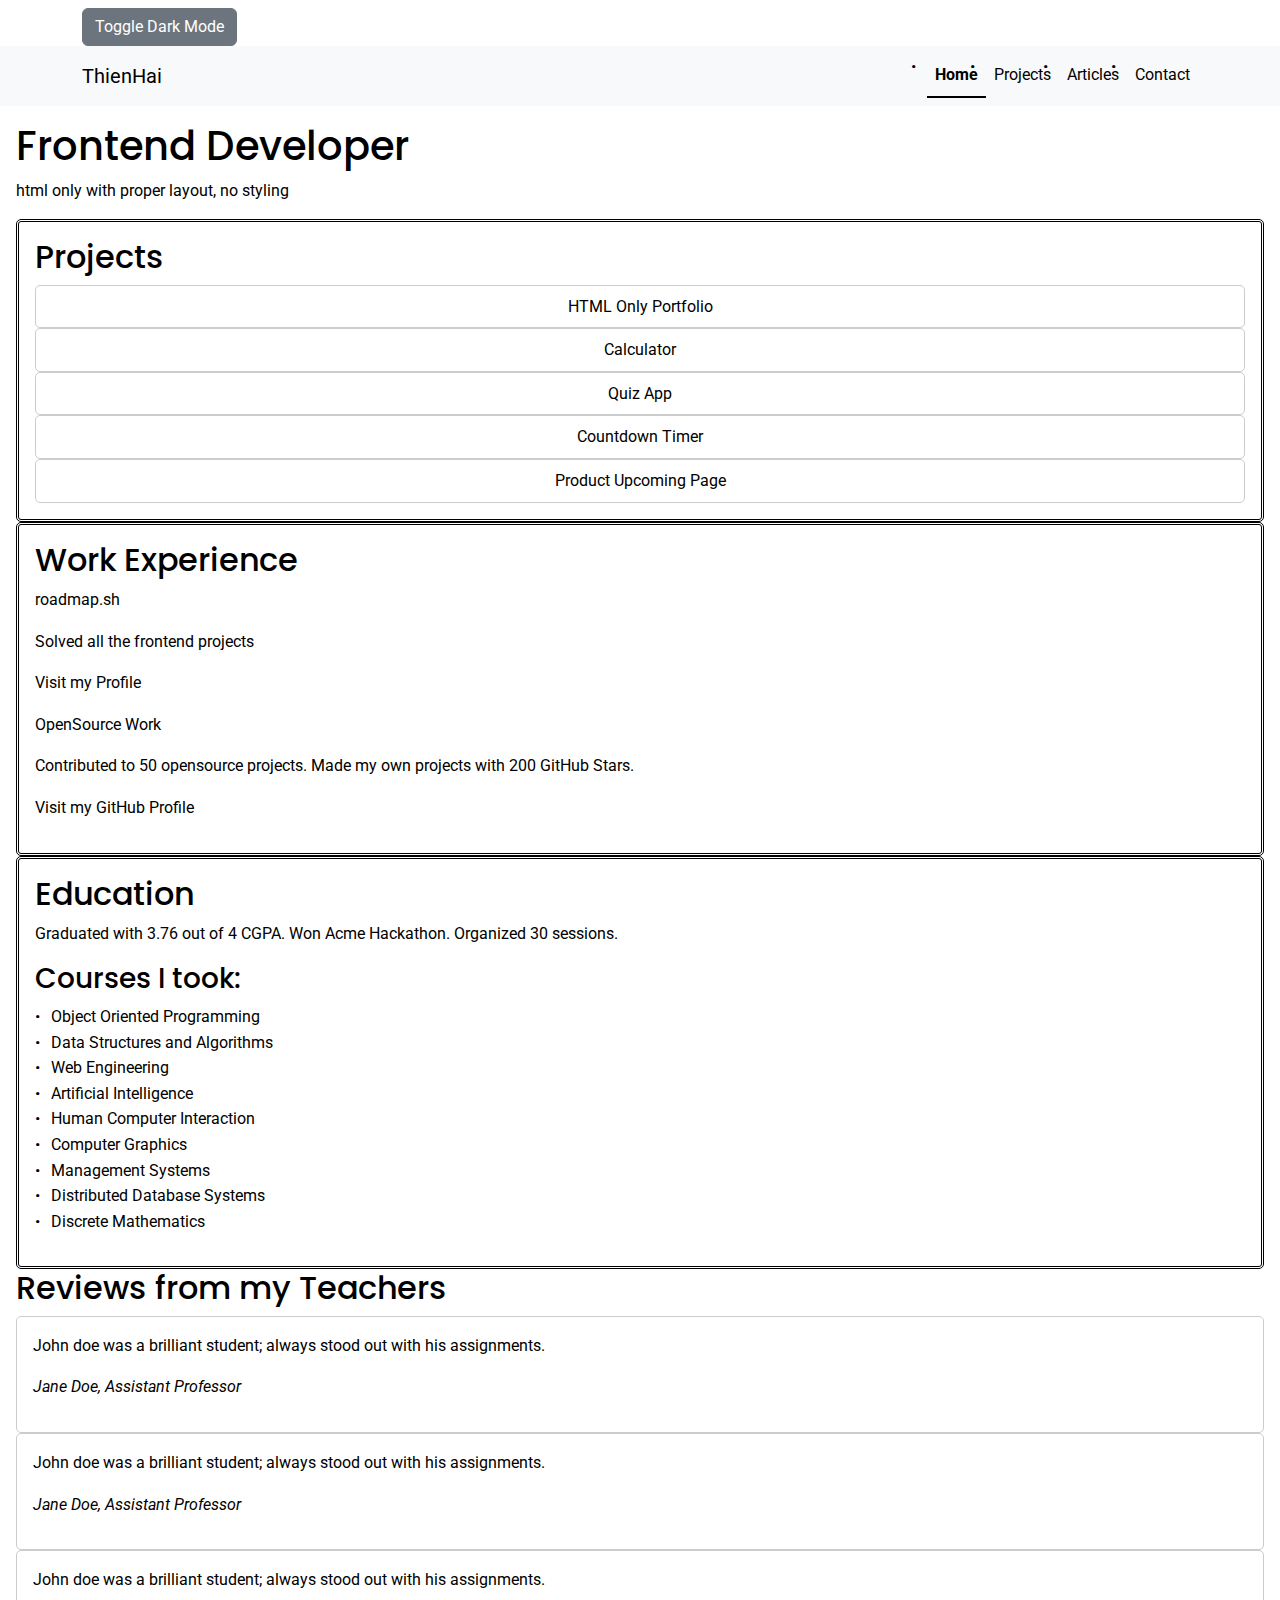
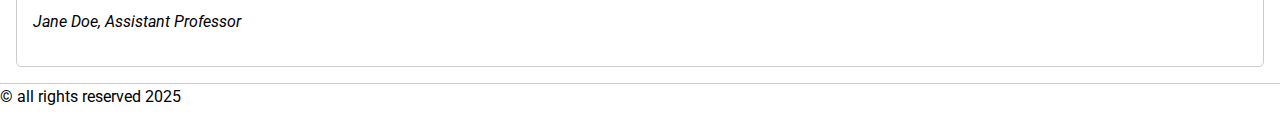
<file: index.html>
<!DOCTYPE html>
<html lang="en">
<head>
    <meta charset="UTF-8">
    <meta name="viewport" content="width=device-width, initial-scale=1.0">
    <title>Frontend Developer Portfolio</title>
    <!-- Bootstrap CSS (for navigation bar) -->
    <link href="https://cdn.jsdelivr.net/npm/bootstrap@5.3.3/dist/css/bootstrap.min.css" rel="stylesheet">
    <!-- Google Fonts -->
    <link rel="preconnect" href="https://fonts.googleapis.com">
    <link rel="preconnect" href="https://fonts.gstatic.com" crossorigin>
    <link href="https://fonts.googleapis.com/css2?family=Poppins:wght@400;600&family=Roboto:wght@400;500&display=swap" rel="stylesheet">
    <!-- Custom CSS -->
    <link rel="stylesheet" href="style.css">
</head>
<body>
    <header>
        <!-- Dark Mode Toggle -->
        <div class="dark-mode-toggle container mt-2">
            <button id="darkModeToggle" class="btn btn-secondary">Toggle Dark Mode</button>
        </div>
        <!-- Bootstrap Navigation Bar -->
        <nav class="navbar navbar-expand-lg navbar-light bg-light">
            <div class="container">
                <a class="navbar-brand" href="index.html">ThienHai</a>
                <button class="navbar-toggler" type="button" data-bs-toggle="collapse" data-bs-target="#navbarNav" aria-controls="navbarNav" aria-expanded="false" aria-label="Toggle navigation">
                    <span class="navbar-toggler-icon"></span>
                </button>
                <div class="collapse navbar-collapse" id="navbarNav">
                    <ul class="navbar-nav ms-auto">
                        <li class="nav-item">
                            <a class="nav-link active" href="index.html">Home</a>
                        </li>
                        <li class="nav-item">
                            <a class="nav-link" href="projects.html">Projects</a>
                        </li>
                        <li class="nav-item">
                            <a class="nav-link" href="articles.html">Articles</a>
                        </li>
                        <li class="nav-item">
                            <a class="nav-link" href="contact.html">Contact</a>
                        </li>
                    </ul>
                </div>
            </div>
        </nav>
    </header>

    <main>
        <section class="intro">
            <h1>Frontend Developer</h1>
            <p>html only with proper layout, no styling</p>
        </section>

        <section class="projects">
            <h2>Projects</h2>
            <div class="project-list">
                <div class="project-item">HTML Only Portfolio</div>
                <div class="project-item">Calculator</div>
                <div class="project-item">Quiz App</div>
                <div class="project-item">Countdown Timer</div>
                <div class="project-item">Product Upcoming Page</div>
            </div>
        </section>

        <section class="work-experience">
            <h2>Work Experience</h2>
            <p>roadmap.sh</p>
            <p>Solved all the frontend projects</p>
            <p>Visit my Profile</p>
            <p>OpenSource Work</p>
            <p>Contributed to 50 opensource projects. Made my own projects with 200 GitHub Stars.</p>
            <p>Visit my GitHub Profile</p>
        </section>

        <section class="education">
            <h2>Education</h2>
            <p>Graduated with 3.76 out of 4 CGPA. Won Acme Hackathon. Organized 30 sessions.</p>
            <h3>Courses I took:</h3>
            <ul>
                <li>Object Oriented Programming</li>
                <li>Data Structures and Algorithms</li>
                <li>Web Engineering</li>
                <li>Artificial Intelligence</li>
                <li>Human Computer Interaction</li>
                <li>Computer Graphics</li>
                <li>Management Systems</li>
                <li>Distributed Database Systems</li>
                <li>Discrete Mathematics</li>
            </ul>
        </section>

        <section class="reviews">
            <h2>Reviews from my Teachers</h2>
            <div class="review-cards">
                <div class="review">
                    <p>John doe was a brilliant student; always stood out with his assignments.</p>
                    <p class="author">Jane Doe, Assistant Professor</p>
                </div>
                <div class="review">
                    <p>John doe was a brilliant student; always stood out with his assignments.</p>
                    <p class="author">Jane Doe, Assistant Professor</p>
                </div>
                <div class="review">
                    <p>John doe was a brilliant student; always stood out with his assignments.</p>
                    <p class="author">Jane Doe, Assistant Professor</p>
                </div>
            </div>
        </section>
    </main>

    <footer>
        <p>© all rights reserved 2025</p>
    </footer>

    <!-- Bootstrap JS and Popper.js -->
    <script src="https://cdn.jsdelivr.net/npm/@popperjs/core@2.11.8/dist/umd/popper.min.js"></script>
    <script src="https://cdn.jsdelivr.net/npm/bootstrap@5.3.3/dist/js/bootstrap.min.js"></script>
    <!-- Dark Mode Script -->
    <script>
        const toggleButton = document.getElementById('darkModeToggle');
        const body = document.body;
        toggleButton.addEventListener('click', () => {
            body.classList.toggle('dark-mode');
            localStorage.setItem('theme', body.classList.contains('dark-mode') ? 'dark' : 'light');
        });
        // Load saved theme
        if (localStorage.getItem('theme') === 'dark') {
            body.classList.add('dark-mode');
        }
    </script>
</body>
</html>
</file>
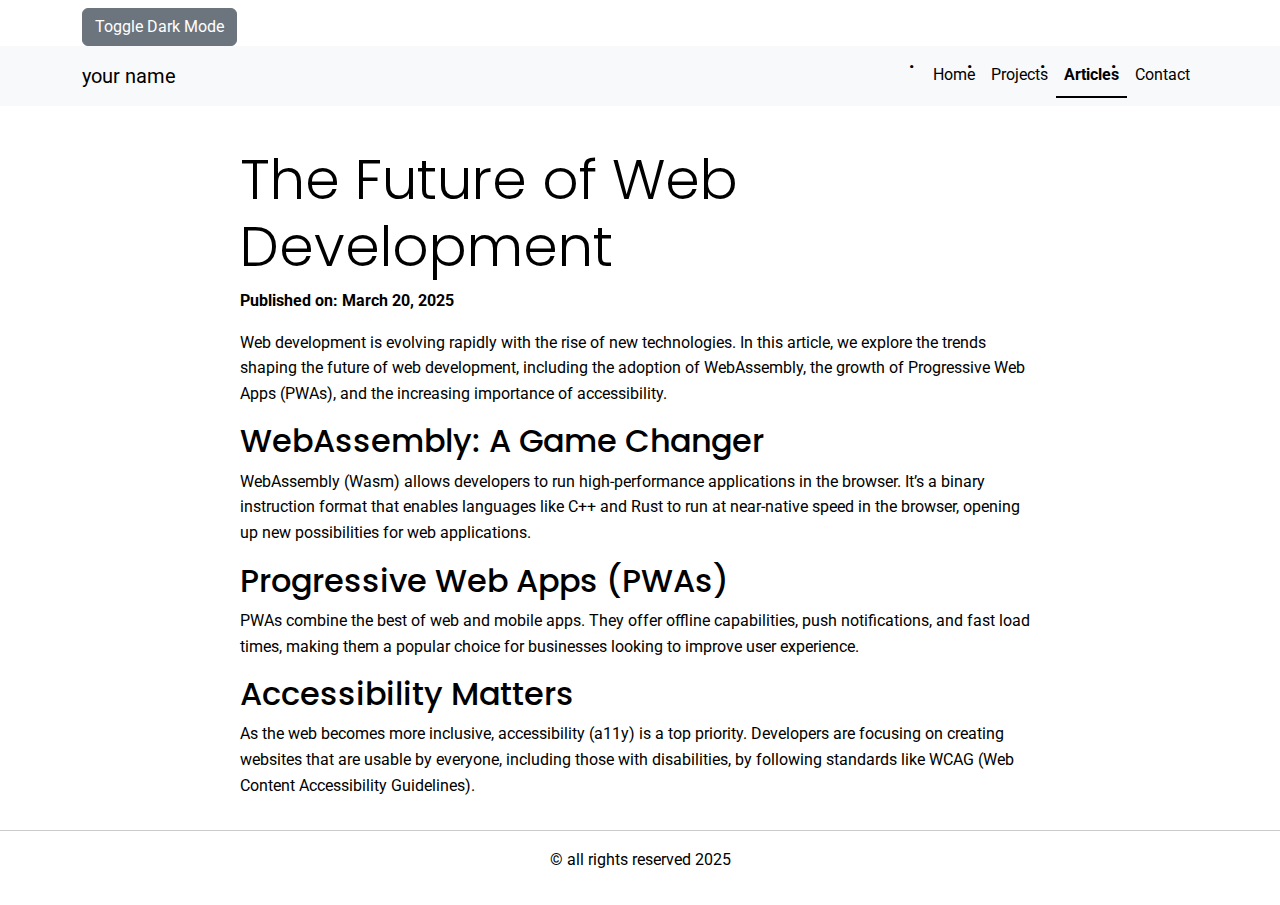
<file: articles.html>
<!DOCTYPE html>
<html lang="en">
<head>
    <meta charset="UTF-8">
    <meta name="viewport" content="width=device-width, initial-scale=1.0">
    <title>Articles - Frontend Developer Portfolio</title>
    <link href="https://cdn.jsdelivr.net/npm/bootstrap@5.3.3/dist/css/bootstrap.min.css" rel="stylesheet">
    <link rel="preconnect" href="https://fonts.googleapis.com">
    <link rel="preconnect" href="https://fonts.gstatic.com" crossorigin>
    <link href="https://fonts.googleapis.com/css2?family=Poppins:wght@400;600&family=Roboto:wght@400;500&display=swap" rel="stylesheet">
    <link rel="stylesheet" href="style.css">
</head>
<body>
    <header>
        <div class="dark-mode-toggle container mt-2">
            <button id="darkModeToggle" class="btn btn-secondary">Toggle Dark Mode</button>
        </div>
        <nav class="navbar navbar-expand-lg navbar-light bg-light">
            <div class="container">
                <a class="navbar-brand" href="index.html">your name</a>
                <button class="navbar-toggler" type="button" data-bs-toggle="collapse" data-bs-target="#navbarNav" aria-controls="navbarNav" aria-expanded="false" aria-label="Toggle navigation">
                    <span class="navbar-toggler-icon"></span>
                </button>
                <div class="collapse navbar-collapse" id="navbarNav">
                    <ul class="navbar-nav ms-auto">
                        <li class="nav-item">
                            <a class="nav-link" href="index.html">Home</a>
                        </li>
                        <li class="nav-item">
                            <a class="nav-link" href="projects.html">Projects</a>
                        </li>
                        <li class="nav-item">
                            <a class="nav-link active" href="articles.html">Articles</a>
                        </li>
                        <li class="nav-item">
                            <a class="nav-link" href="contact.html">Contact</a>
                        </li>
                    </ul>
                </div>
            </div>
        </nav>
    </header>

    <main class="container mt-4">
        <section class="article">
            <h1 class="display-4">The Future of Web Development</h1>
            <p><strong>Published on: March 20, 2025</strong></p>
            <p>
                Web development is evolving rapidly with the rise of new technologies. In this article, we explore the trends shaping the future of web development, including the adoption of WebAssembly, the growth of Progressive Web Apps (PWAs), and the increasing importance of accessibility.
            </p>
            <h2>WebAssembly: A Game Changer</h2>
            <p>
                WebAssembly (Wasm) allows developers to run high-performance applications in the browser. It’s a binary instruction format that enables languages like C++ and Rust to run at near-native speed in the browser, opening up new possibilities for web applications.
            </p>
            <h2>Progressive Web Apps (PWAs)</h2>
            <p>
                PWAs combine the best of web and mobile apps. They offer offline capabilities, push notifications, and fast load times, making them a popular choice for businesses looking to improve user experience.
            </p>
            <h2>Accessibility Matters</h2>
            <p>
                As the web becomes more inclusive, accessibility (a11y) is a top priority. Developers are focusing on creating websites that are usable by everyone, including those with disabilities, by following standards like WCAG (Web Content Accessibility Guidelines).
            </p>
        </section>
    </main>

    <footer class="text-center py-3">
        <p>© all rights reserved 2025</p>
    </footer>

    <script src="https://cdn.jsdelivr.net/npm/@popperjs/core@2.11.8/dist/umd/popper.min.js"></script>
    <script src="https://cdn.jsdelivr.net/npm/bootstrap@5.3.3/dist/js/bootstrap.min.js"></script>
    <script>
        const toggleButton = document.getElementById('darkModeToggle');
        const body = document.body;
        toggleButton.addEventListener('click', () => {
            body.classList.toggle('dark-mode');
            localStorage.setItem('theme', body.classList.contains('dark-mode') ? 'dark' : 'light');
        });
        if (localStorage.getItem('theme') === 'dark') {
            body.classList.add('dark-mode');
        }
    </script>
</body>
</html>
</file>
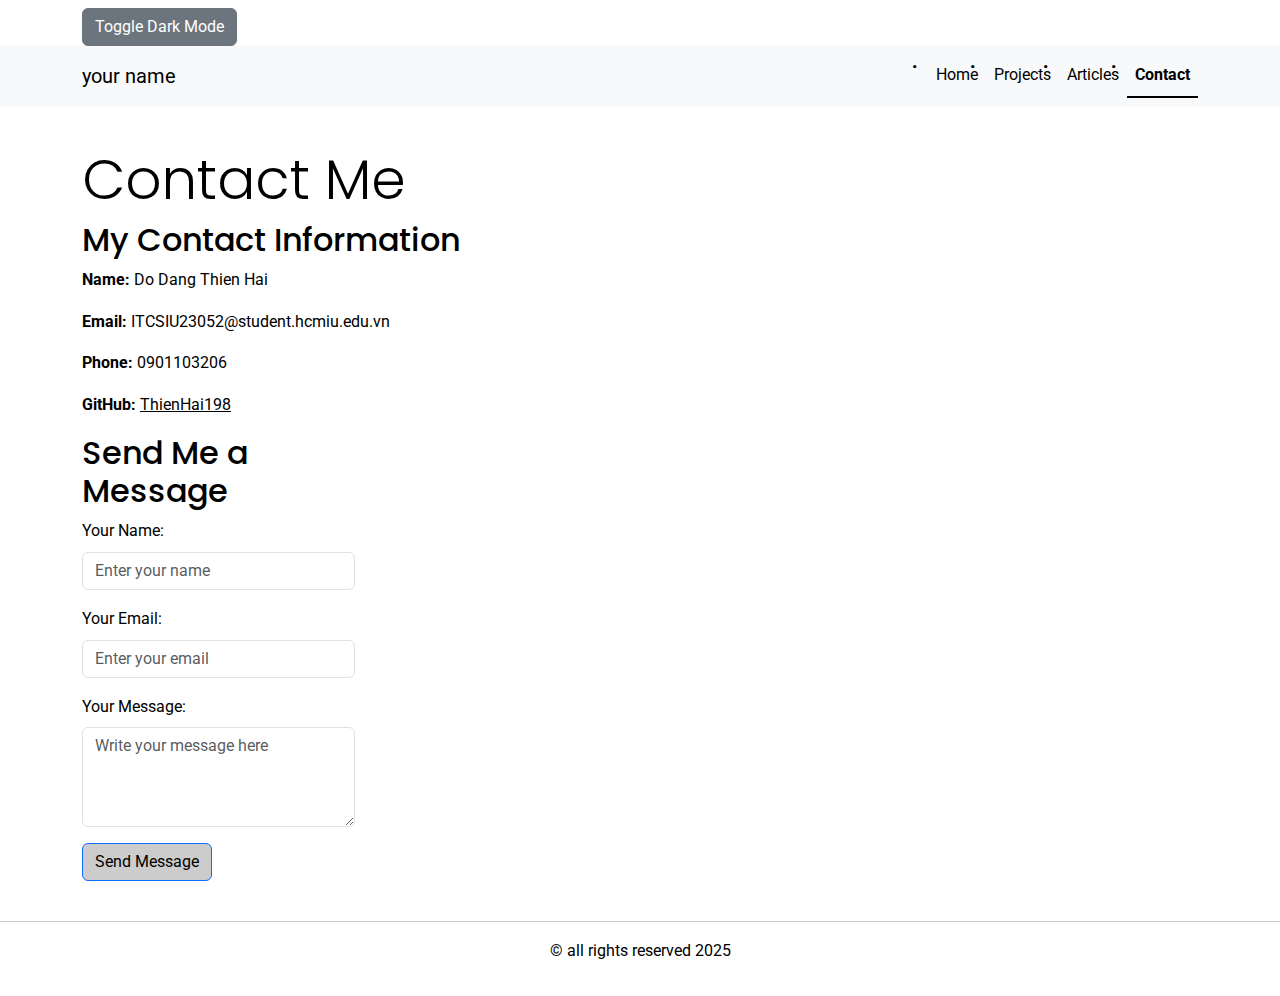
<file: contact.html>
<!DOCTYPE html>
<html lang="en">
<head>
    <meta charset="UTF-8">
    <meta name="viewport" content="width=device-width, initial-scale=1.0">
    <title>Contact - Frontend Developer Portfolio</title>
    <link href="https://cdn.jsdelivr.net/npm/bootstrap@5.3.3/dist/css/bootstrap.min.css" rel="stylesheet">
    <link rel="preconnect" href="https://fonts.googleapis.com">
    <link rel="preconnect" href="https://fonts.gstatic.com" crossorigin>
    <link href="https://fonts.googleapis.com/css2?family=Poppins:wght@400;600&family=Roboto:wght@400;500&display=swap" rel="stylesheet">
    <link rel="stylesheet" href="style.css">
</head>
<body>
    <header>
        <div class="dark-mode-toggle container mt-2">
            <button id="darkModeToggle" class="btn btn-secondary">Toggle Dark Mode</button>
        </div>
        <nav class="navbar navbar-expand-lg navbar-light bg-light">
            <div class="container">
                <a class="navbar-brand" href="index.html">your name</a>
                <button class="navbar-toggler" type="button" data-bs-toggle="collapse" data-bs-target="#navbarNav" aria-controls="navbarNav" aria-expanded="false" aria-label="Toggle navigation">
                    <span class="navbar-toggler-icon"></span>
                </button>
                <div class="collapse navbar-collapse" id="navbarNav">
                    <ul class="navbar-nav ms-auto">
                        <li class="nav-item">
                            <a class="nav-link" href="index.html">Home</a>
                        </li>
                        <li class="nav-item">
                            <a class="nav-link" href="projects.html">Projects</a>
                        </li>
                        <li class="nav-item">
                            <a class="nav-link" href="articles.html">Articles</a>
                        </li>
                        <li class="nav-item">
                            <a class="nav-link active" href="contact.html">Contact</a>
                        </li>
                    </ul>
                </div>
            </div>
        </nav>
    </header>

    <main class="container mt-4">
        <section class="contact">
            <h1 class="display-4">Contact Me</h1>
            <div class="row">
                <div class="contact-info col-md-6 mb-4">
                    <h2>My Contact Information</h2>
                    <p><strong>Name:</strong> Do Dang Thien Hai</p>
                    <p><strong>Email:</strong> ITCSIU23052@student.hcmiu.edu.vn</p>
                    <p><strong>Phone:</strong> 0901103206</p>
                    <p><strong>GitHub:</strong> <a href="https://github.com/ThienHai198">ThienHai198</a></p>
            
                <div class="contact-form col-md-6">
                    <h2>Send Me a Message</h2>
                    <form>
                        <div class="mb-3">
                            <label for="name" class="form-label">Your Name:</label>
                            <input type="text" class="form-control" id="name" name="name" placeholder="Enter your name" required>
                        </div>
                        <div class="mb-3">
                            <label for="email" class="form-label">Your Email:</label>
                            <input type="email" class="form-control" id="email" name="email" placeholder="Enter your email" required>
                        </div>
                        <div class="mb-3">
                            <label for="message" class="form-label">Your Message:</label>
                            <textarea class="form-control" id="message" name="message" placeholder="Write your message here" required></textarea>
                        </div>
                        <button type="submit" class="btn btn-primary">Send Message</button>
                    </form>
                </div>
            </div>
        </section>
    </main>

    <footer class="text-center py-3">
        <p>© all rights reserved 2025</p>
    </footer>

    <script src="https://cdn.jsdelivr.net/npm/@popperjs/core@2.11.8/dist/umd/popper.min.js"></script>
    <script src="https://cdn.jsdelivr.net/npm/bootstrap@5.3.3/dist/js/bootstrap.min.js"></script>
    <script>
        const toggleButton = document.getElementById('darkModeToggle');
        const body = document.body;
        toggleButton.addEventListener('click', () => {
            body.classList.toggle('dark-mode');
            localStorage.setItem('theme', body.classList.contains('dark-mode') ? 'dark' : 'light');
        });
        if (localStorage.getItem('theme') === 'dark') {
            body.classList.add('dark-mode');
        }
    </script>
</body>
</html>
</file>
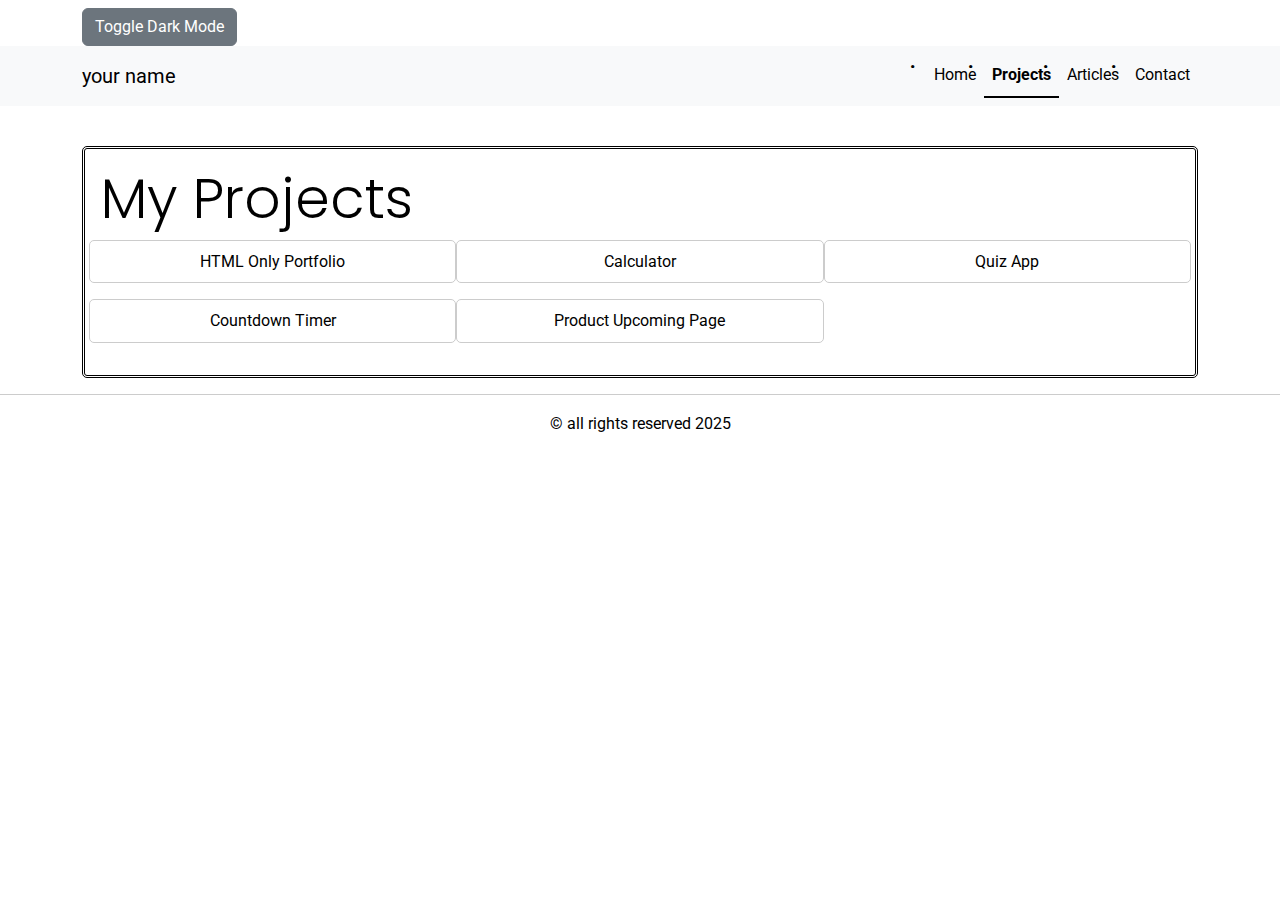
<file: projects.html>
<!DOCTYPE html>
<html lang="en">
<head>
    <meta charset="UTF-8">
    <meta name="viewport" content="width=device-width, initial-scale=1.0">
    <title>Projects - Frontend Developer Portfolio</title>
    <link href="https://cdn.jsdelivr.net/npm/bootstrap@5.3.3/dist/css/bootstrap.min.css" rel="stylesheet">
    <link rel="preconnect" href="https://fonts.googleapis.com">
    <link rel="preconnect" href="https://fonts.gstatic.com" crossorigin>
    <link href="https://fonts.googleapis.com/css2?family=Poppins:wght@400;600&family=Roboto:wght@400;500&display=swap" rel="stylesheet">
    <link rel="stylesheet" href="style.css">
</head>
<body>
    <header>
        <div class="dark-mode-toggle container mt-2">
            <button id="darkModeToggle" class="btn btn-secondary">Toggle Dark Mode</button>
        </div>
        <nav class="navbar navbar-expand-lg navbar-light bg-light">
            <div class="container">
                <a class="navbar-brand" href="index.html">your name</a>
                <button class="navbar-toggler" type="button" data-bs-toggle="collapse" data-bs-target="#navbarNav" aria-controls="navbarNav" aria-expanded="false" aria-label="Toggle navigation">
                    <span class="navbar-toggler-icon"></span>
                </button>
                <div class="collapse navbar-collapse" id="navbarNav">
                    <ul class="navbar-nav ms-auto">
                        <li class="nav-item">
                            <a class="nav-link" href="index.html">Home</a>
                        </li>
                        <li class="nav-item">
                            <a class="nav-link active" href="projects.html">Projects</a>
                        </li>
                        <li class="nav-item">
                            <a class="nav-link" href="articles.html">Articles</a>
                        </li>
                        <li class="nav-item">
                            <a class="nav-link" href="contact.html">Contact</a>
                        </li>
                    </ul>
                </div>
            </div>
        </nav>
    </header>

    <main class="container mt-4">
        <section class="projects">
            <h1 class="display-4">My Projects</h1>
            <div class="project-list row">
                <div class="project-item col-md-4 mb-3">HTML Only Portfolio</div>
                <div class="project-item col-md-4 mb-3">Calculator</div>
                <div class="project-item col-md-4 mb-3">Quiz App</div>
                <div class="project-item col-md-4 mb-3">Countdown Timer</div>
                <div class="project-item col-md-4 mb-3">Product Upcoming Page</div>
            </div>
        </section>
    </main>

    <footer class="text-center py-3">
        <p>© all rights reserved 2025</p>
    </footer>

    <script src="https://cdn.jsdelivr.net/npm/@popperjs/core@2.11.8/dist/umd/popper.min.js"></script>
    <script src="https://cdn.jsdelivr.net/npm/bootstrap@5.3.3/dist/js/bootstrap.min.js"></script>
    <script>
        const toggleButton = document.getElementById('darkModeToggle');
        const body = document.body;
        toggleButton.addEventListener('click', () => {
            body.classList.toggle('dark-mode');
            localStorage.setItem('theme', body.classList.contains('dark-mode') ? 'dark' : 'light');
        });
        if (localStorage.getItem('theme') === 'dark') {
            body.classList.add('dark-mode');
        }
    </script>
</body>
</html>
</file>
<file: style.css>
/* CSS Variables for Light and Dark Mode */
:root {
    --background-color: #fff;
    --text-color: #000;
    --border-color: #ccc;
    --section-border-color: #000;
    --button-bg: #ccc;
    --button-text: #000;
    --nav-bg: #f8f9fa; /* Bootstrap's bg-light */
    --nav-text: #000;
}

body.dark-mode {
    --background-color: #333;
    --text-color: #fff;
    --border-color: #666;
    --section-border-color: #fff;
    --button-bg: #555;
    --button-text: #fff;
    --nav-bg: #444;
    --nav-text: #fff;
}

/* Apply CSS Variables */
body {
    background-color: var(--background-color);
    color: var(--text-color);
    font-family: 'Roboto', sans-serif;
    line-height: 1.6;
    transition: all 0.3s ease;
}

h1, h2, h3 {
    font-family: 'Poppins', sans-serif;
}

a {
    color: var(--text-color);
}

/* Navigation Bar */
.navbar {
    background-color: var(--nav-bg) !important;
}

.navbar-brand, .nav-link {
    color: var(--nav-text) !important;
}

.nav-link.active {
    font-weight: bold;
    border-bottom: 2px solid var(--text-color);
}

/* Main content */
main {
    padding: 1rem;
}

/* Double-line border for Projects, Work Experience, and Education */
.projects, .work-experience, .education {
    border: 3px double var(--section-border-color);
    padding: 1rem;
    border-radius: 5px;
}

/* Projects section: Individual boxes for each project */
.project-item {
    border: 1px solid var(--border-color);
    padding: 0.5rem;
    text-align: center;
    border-radius: 5px;
}

/* Article section */
.article {
    max-width: 800px;
    margin: 0 auto;
}

/* Contact section */
.contact-form textarea {
    resize: vertical;
    min-height: 100px;
}

.contact-form button {
    background-color: var(--button-bg);
    color: var(--button-text);
}

/* Reviews section */
.review {
    border: 1px solid var(--border-color);
    padding: 1rem;
    border-radius: 5px;
}

.author {
    font-style: italic;
    margin-top: 0.5rem;
}

/* Footer */
footer {
    border-top: 1px solid var(--border-color);
}

/* Custom list styling */
ul {
    list-style: none;
    padding-left: 1rem;
}

ul li {
    position: relative;
}

ul li::before {
    content: "•";
    position: absolute;
    left: -1rem;
    color: var(--text-color);
}

/* Desktop layout with media query */
@media (min-width: 768px) {
    /* Home page layout */
    .intro, .projects, .work-experience, .education, .reviews {
        display: block;
    }

    .intro {
        flex: 1 0 100%;
        text-align: left;
    }

    .projects, .work-experience, .education {
        flex: 1 0 30%;
    }

    .projects {
        order: 1;
    }

    .work-experience {
        order: 2;
    }

    .education {
        order: 3;
    }

    .reviews {
        flex: 1 0 100%;
        order: 4;
    }
}
</file>
